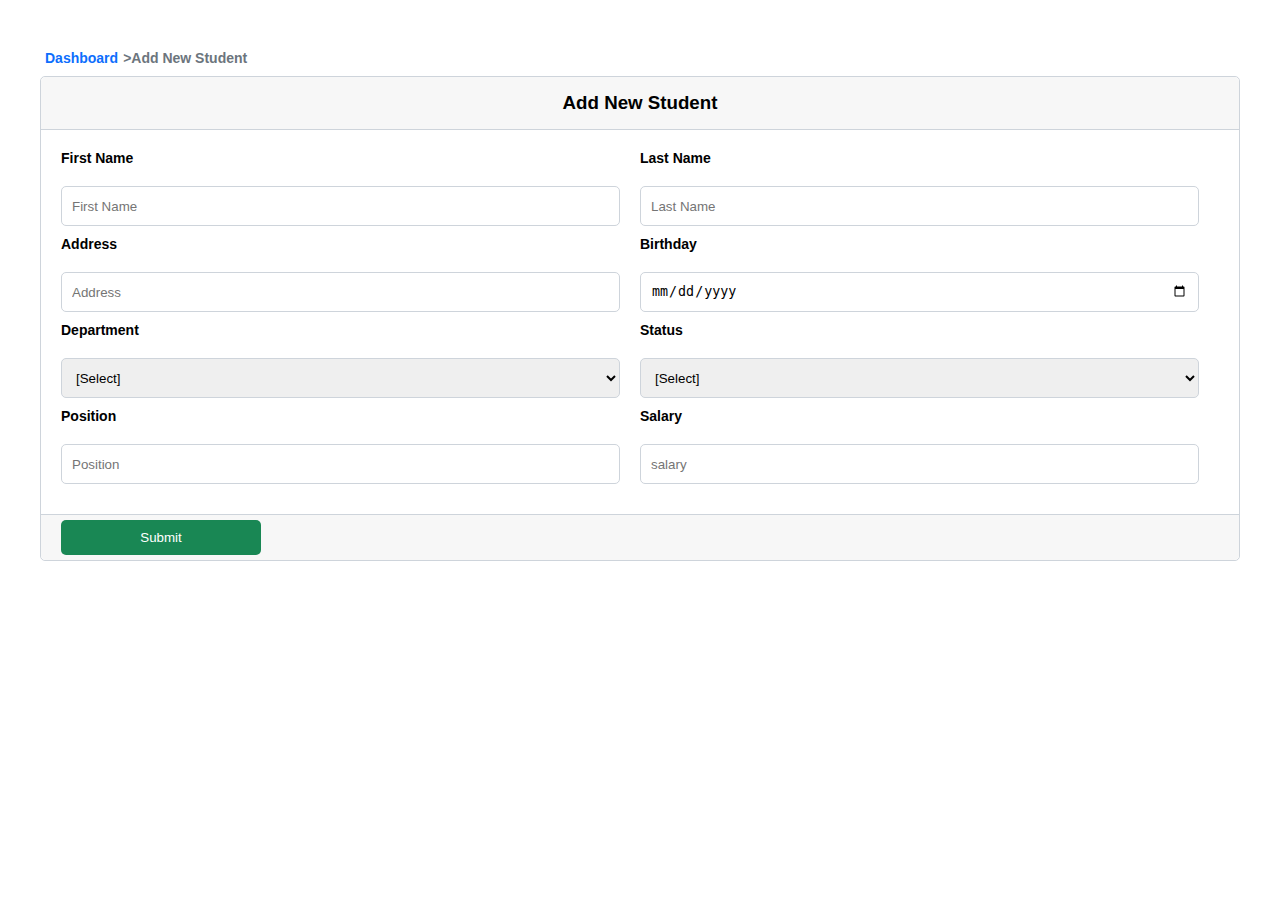
<file: add_new.html>
<!DOCTYPE html>
<html lang="en">
<head>
    <meta charset="UTF-8">
    <meta name="viewport" content="width=device-width, initial-scale=1.0">

    <link rel="stylesheet" href="https://cdnjs.cloudflare.com/ajax/libs/font-awesome/6.4.2/css/all.min.css" integrity="sha512-z3gLpd7yknf1YoNbCzqRKc4qyor8gaKU1qmn+CShxbuBusANI9QpRohGBreCFkKxLhei6S9CQXFEbbKuqLg0DA==" crossorigin="anonymous" referrerpolicy="no-referrer" />

    <title>Document</title>
    <link rel="stylesheet" href="style.css">
</head>
<body>
    
    <main>
    <ul>
        <li><a href="index.html">Dashboard</a></li>
        <li>Add New Student</li>
    </ul>
    <div class="container p-0">
        <div class="header flex-center">
            <h3 >Add New Student</h3>
        </div>

<form action="submit.php" method="POST">

    <div class="p-20">

        <div class="row">

            <div class="form-group">
                <label for="">First Name</label>
                <input type="text" name="firstName" required class="form-control col-6" placeholder="First Name">
            </div>

            <div class="form-group">
                <label for="">Last Name</label>
                <input type="text" class="form-control col-6" name="lastName" required placeholder="Last Name">
            </div>


        </div>
        <div class="row">

            <div class="form-group">
                <label for="">Address</label>
                <input type="text" class="form-control col-6" name="address" required placeholder="Address">
            </div>

            <div class="form-group">
                <label for="">Birthday</label>
                <input type="date" class="form-control col-6" name="birthday"  placeholder="Birthday">
            </div>


        </div>

        <div class="row">

            <div class="form-group">
                <label for="">Department</label>
                <select id="" class="form-control" name="department" required>
                    <option value="" selected disabled>[Select]</option>
                    <option value="Software Engineering">Software Engineering</option>
                    <option value="Cyber Security">Cyber Security</option>
                    <option value="Database Management">Database Management</option>
                    <option value="Networking">Networking</option>
                </select>
            </div>

            <div class="form-group">
                <label for="">Status</label>
                <select  id="" class="form-control" name="status" required>
                    <option value="" selected disabled>[Select]</option>
                    <option value="Single">Single</option>
                    <option value="Married">Married</option>
                </select>
            </div>


        </div>


        <div class="row">

            <div class="form-group">
                <label for="">Position</label>
                <input type="text" name="position" class="form-control col-6" placeholder="Position">
            </div>

            <div class="form-group">
                <label for="">Salary</label>
                <input type="text" name="salary" class="form-control col-6" placeholder="salary">
            </div>


        </div>

    </div>
    <div class="footer">
        <button type="submit" class="btn-success" name="submit" > Submit </button>
    </div>
</form>
    </div>
</main>
</body>
</html>
</file>
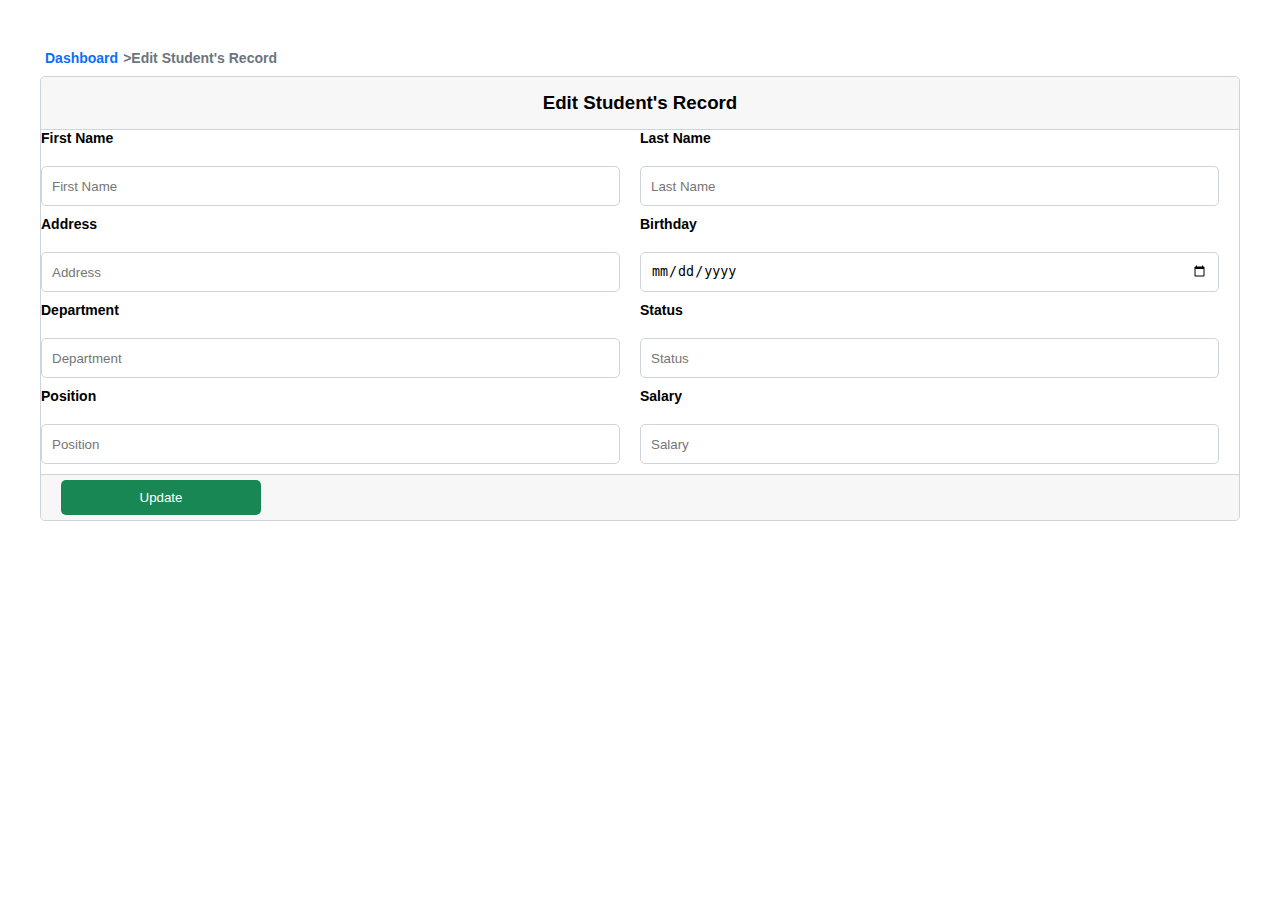
<file: edit_record.html>
<!DOCTYPE html>
<html lang="en">
<head>
    <meta charset="UTF-8">
    <meta name="viewport" content="width=device-width, initial-scale=1.0">

    <link rel="stylesheet" href="https://cdnjs.cloudflare.com/ajax/libs/font-awesome/6.4.2/css/all.min.css" integrity="sha512-z3gLpd7yknf1YoNbCzqRKc4qyor8gaKU1qmn+CShxbuBusANI9QpRohGBreCFkKxLhei6S9CQXFEbbKuqLg0DA==" crossorigin="anonymous" referrerpolicy="no-referrer" />

    <title>Document</title>
    <link rel="stylesheet" href="style.css">
</head>
<body>
    
    <main>
    <ul>
        <li><a href="index.html">Dashboard</a></li>
        <li>Edit Student's Record</li>
    </ul>
    <div class="container p-0">
        <div class="header flex-center">
            <h3 >Edit Student's Record</h3>
        </div>

<form action="">

        <div class="row">

            <div class="form-group">
                <label for="">First Name</label>
                <input type="text" class="form-control col-6" placeholder="First Name">
            </div>

            <div class="form-group">
                <label for="">Last Name</label>
                <input type="text" class="form-control col-6" placeholder="Last Name">
            </div>


        </div>
        <div class="row">

            <div class="form-group">
                <label for="">Address</label>
                <input type="text" class="form-control col-6" placeholder="Address">
            </div>

            <div class="form-group">
                <label for="">Birthday</label>
                <input type="date" class="form-control col-6" placeholder="Birthday">
            </div>


        </div>

        <div class="row">

            <div class="form-group">
                <label for="">Department</label>
                <input type="text" class="form-control col-6" placeholder="Department">
            </div>

            <div class="form-group">
                <label for="">Status</label>
                <input type="text" class="form-control col-6" placeholder="Status">
            </div>


        </div>


        <div class="row">

            <div class="form-group">
                <label for="">Position</label>
                <input type="text" class="form-control col-6" placeholder="Position">
            </div>

            <div class="form-group">
                <label for="">Salary</label>
                <input type="text" class="form-control col-6" placeholder="Salary">
            </div>


        </div>

    </form>
    <div class="footer">
        <button type="button" class="btn-success"> Update</button>
    </div>
    </div>
</main>
</body>
</html>
</file>
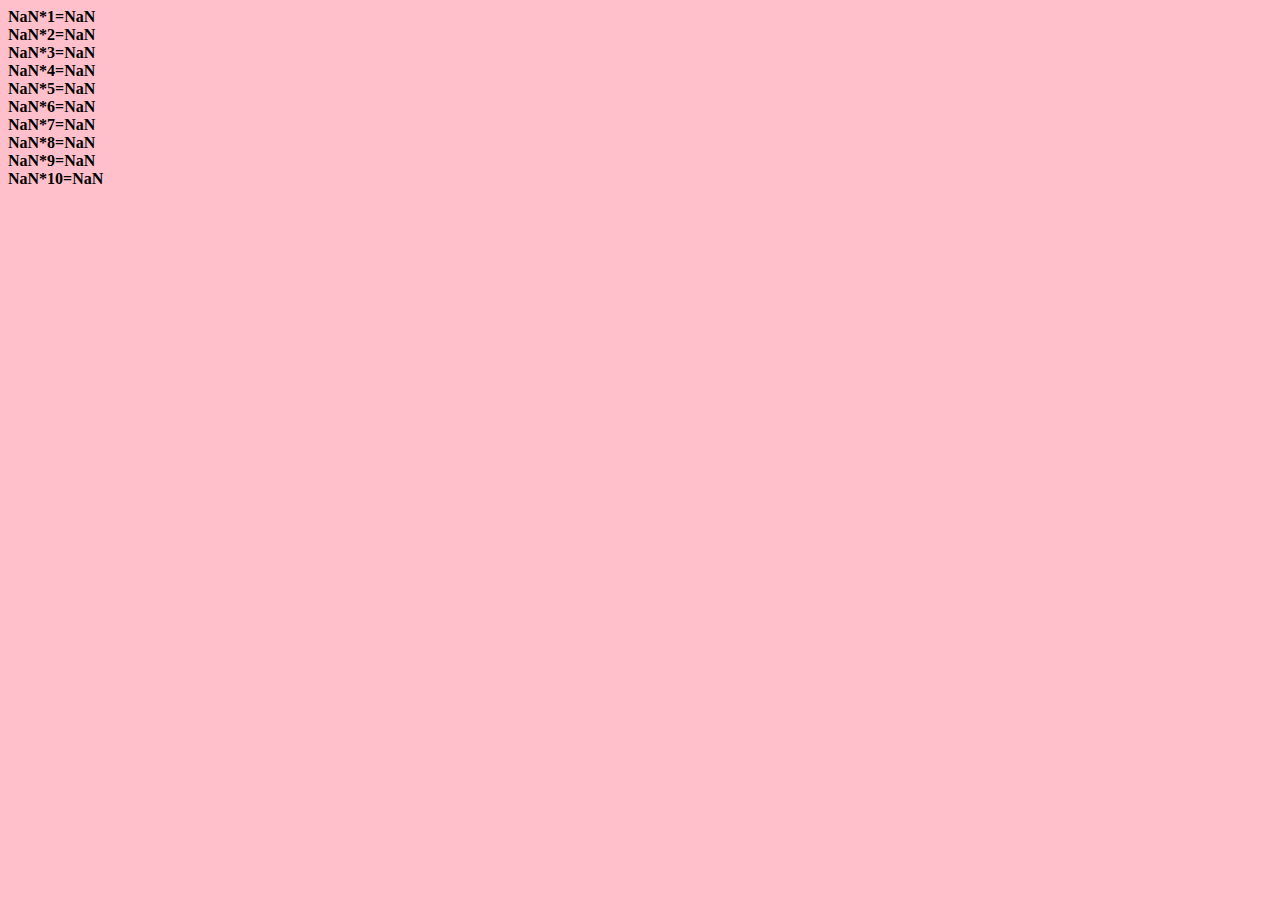
<file: javascript.html>
<html> 
<head> 
<title>Multiplication</title> 
</head> 
<body bgcolor="pink"> 
    <script language="javascript"> 
    var n=parseInt(prompt("Enter a number",""));
    var i; 
    for(i=1;i<=10;i++){ 
        document.write("<b>"+n+"*"+i+"="+(n*i)+"<br>"); 
} 
</script> 
</body> 
</html>
</file>
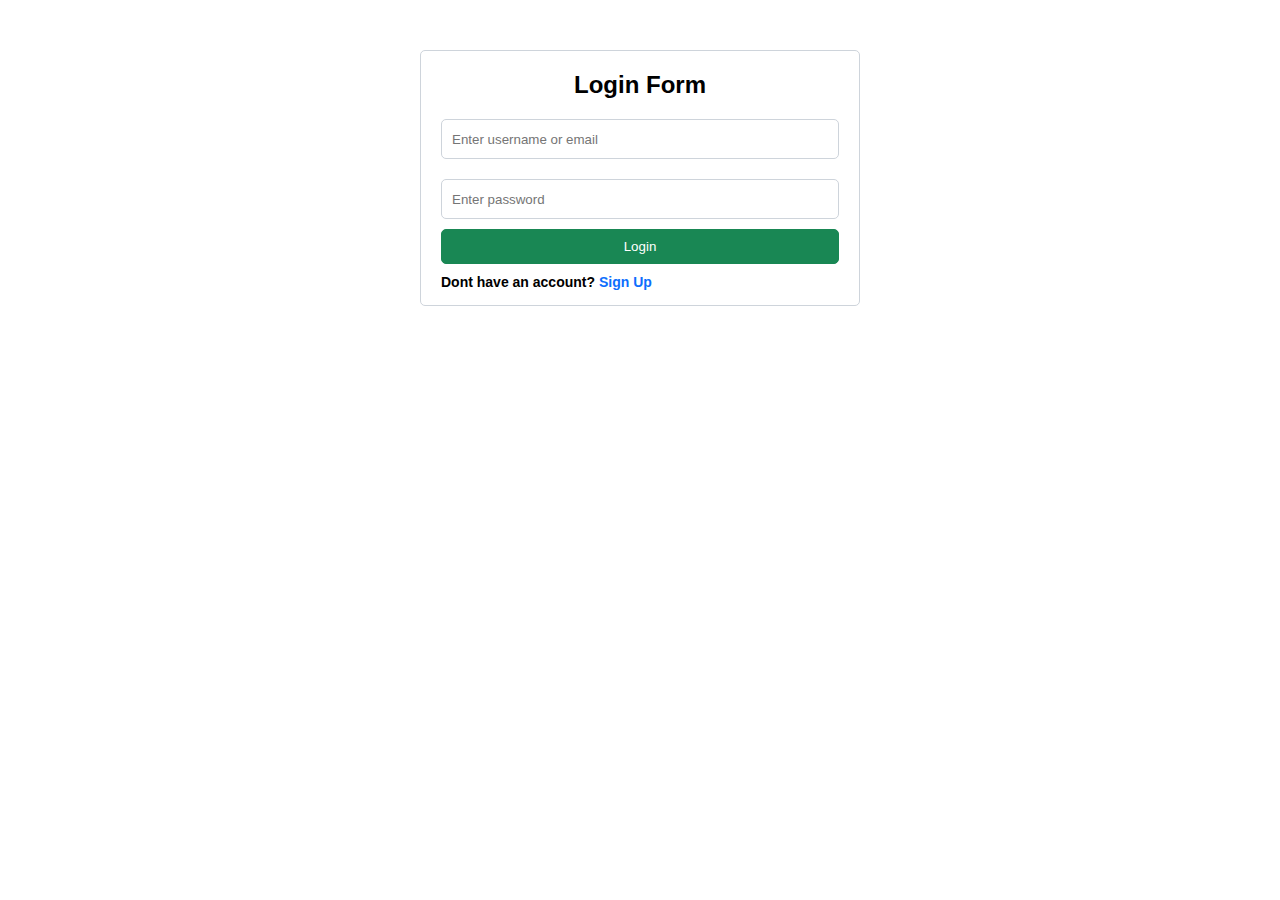
<file: login.html>
<!DOCTYPE html>
<html lang="en">
<head>
    <meta charset="UTF-8">
    <meta name="viewport" content="width=device-width, initial-scale=1.0">
    <title>Document</title>
    <link rel="stylesheet" href="style.css">
</head>
<body>
<form action="">
  <div class="container">

    <h2 class="title">Login Form</h2>

    <input type="text" class="form-control" placeholder="Enter username or email" />
    <input type="text" class="form-control" placeholder="Enter password" />
    <button type="button" class="btn-login">Login</button>
    <label for="" class="label">Dont have an account? <a href="register.html">Sign Up</a></label>
  </div>
</form>
</body>
</html>
</file>
<file: style.css>
*{
    margin: 0;
    padding: 0;
    box-sizing: border-box;
}

body{
    display: flex;
    align-items: center;
    justify-content: center;
    font-family: 'Segoe UI', Tahoma, Geneva, Verdana, sans-serif;
}


.container{

    border-width: 1px;
    border-style: solid;
    border-color: #CED4DB;
    width: 440px;
    margin-top: 50px;
padding-left: 20px;
padding-right: 20px;
padding-top:10px;
padding-bottom: 5px;
    display: flex;
    flex-direction: column;
    border-radius: 5px;

}

.title{
    text-align: center;
    margin-top:10px;
}

.form-control{
    margin-top:20px;
    outline: none;
    height: 40px;
    border-width: 1px;
    border-color: #CED4DB;
    border-style: solid;
    border-radius: 5px;
    padding:5px 10px;
}
.form-control:focus{
    border-color: #719ECE;
    box-shadow: 0 0 4px #719ECE;
}
.btn-login{
    margin-top: 10px;
    height: 35px;
    border-radius: 5px;
    border-width: 1px;
    border-style: solid;
    


    background-color: #198754;
    border-color: #198754; 
    color:#fff;
    cursor:pointer;

    transition: all .14s ease-in-out;
}

.btn-login:hover{
  background-color: #157348;
    border-color: #157348; 
}

.label{
    font-weight: 600;
    margin:10px 0px;

}

a{
    text-decoration: none;
    color:#0D6EFD;
}

main ul {
    list-style: none;
    display: flex;
    flex-direction: row;
}

ul li{
    margin-left: 5px;
}

main{
    margin-top: 50px;
}


main  .container{
margin-top:10px;
width:calc(100vw - 80px);

}


.container .header{

    display: flex;
    flex-direction: row;
    justify-content: space-between;
    background-color: #f7f7f7;
    align-items: center;
    padding: 5px 20px;
    border-bottom-width: 1px;
    border-bottom-color: #CED4DB;
    border-bottom-style: solid;
    border-top-left-radius: 5px;
    border-top-right-radius: 5px;

}

.p-0{
    padding:0
}

table{
    margin:20px
}

.btn-success{
    color:#fff;
    border-radius: 5px;
    background-color: #198754;
    padding:10px;
    border-width: 0;
    cursor: pointer;
    transition: all .12s ease-in-out;

}

.header button{
    margin-right: 60px;
}

.btn-success:hover{
    background-color: #167347;
}

table thead{
    text-align: justify;
}



table td,th{
    border-bottom-color: #CED4DB;
    border-bottom-width: 1px;
    padding:10px;
    border-bottom-style: solid;
    
}


.btn{
    color:#fff;
    border-radius: 5px;
    padding:10px;
    border-width: 0;
    cursor: pointer;
    transition: all .12s ease-in-out;

}

.btn-primary{
    background-color: #0d6efd;
}

.btn-primary:hover{
    background-color: #085ED6;
}

.btn-secondary{
    background-color: #6c757d;
}

.btn-secondary:hover{
    background-color: #50585D;
}

.btn-danger{
    background-color:  #dc3545;
}

.btn-danger:hover{
    background-color: #A52834;
}

main ul li{
   font-weight: 600;
    color: #6C757D;
    font-size: 14px;
}


.flex-center{
    justify-content: center !important;
    padding: 15px !important;
}

.p-20{
    padding:20px;
}

.row{
   margin-bottom: 10px;
    display: flex;
    flex-direction: row;
    
}

.form-group{
    display: flex;
    flex-direction: column;
    width: 100%;
    margin-right: 20px;
}

label{
    font-weight: 600;
    font-size: 14px;
}

.col-6{
   
}

.footer{
    display: flex;
    flex-direction: row;
    justify-content: space-between;
    background-color: #f7f7f7;
    align-items: center;
    padding: 5px 20px;
    border-top-width: 1px;
    border-top-color: #CED4DB;
    border-top-style: solid;
    border-bottom-left-radius: 5px;
    border-bottom-right-radius: 5px;
}

.footer button{
    width: 200px;
}

ul li:not(:first-child)::before{
    content: '>';
}



.foot{
    margin:20px;
    display: flex;
    flex-direction: row;
    justify-content: space-between;

    >h4{
        color: #085ED6;
    }

    >button{

        color:#fff;
        border-radius: 5px;
        padding:10px;
        border-width: 0;
        cursor: pointer;
        transition: all .12s ease-in-out;

         background-color: #198754;
    }
}


form{
    
}
</file>
